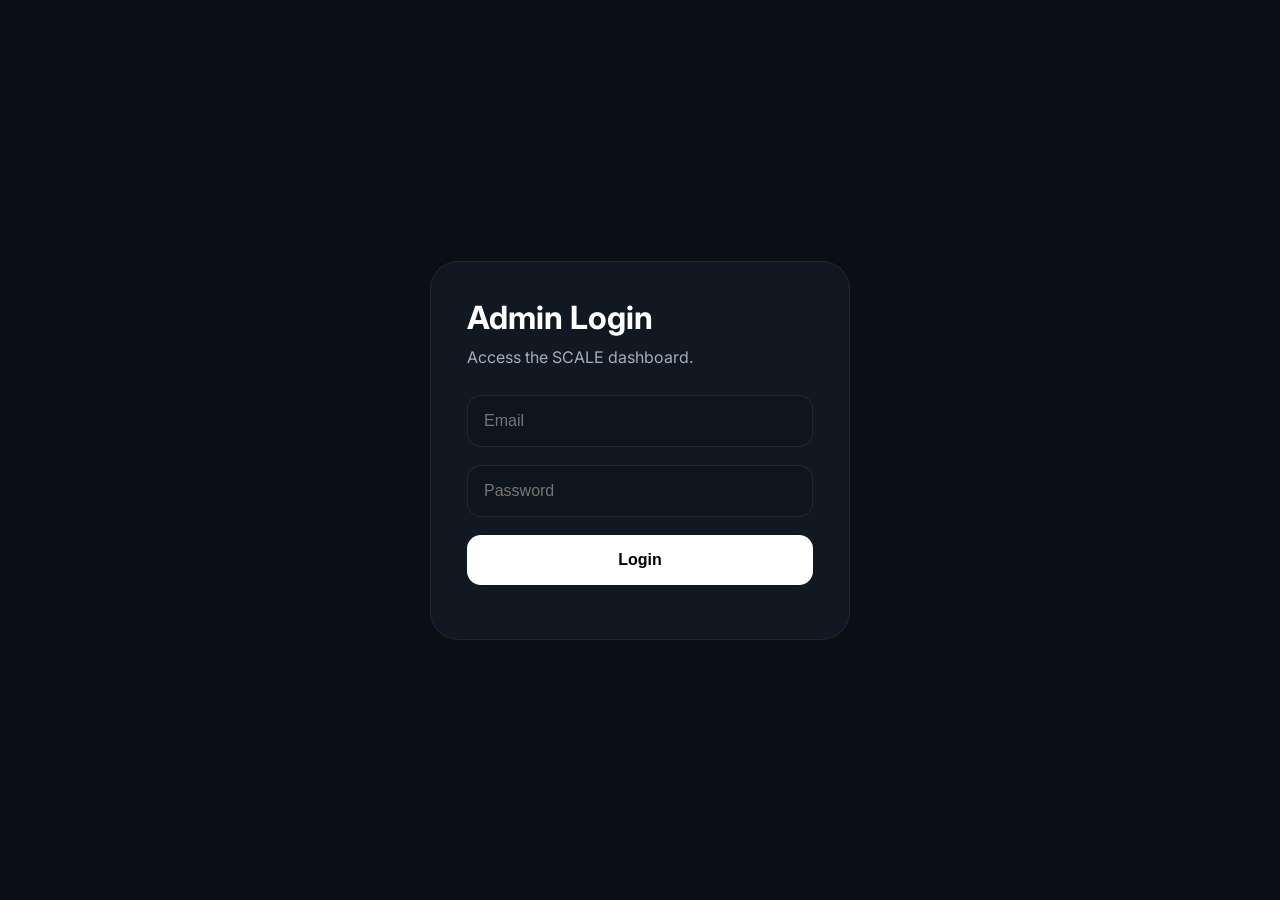
<file: admin/login.html>
<!doctype html>
<html lang="en">
<head>
<meta charset="UTF-8">
<meta name="viewport" content="width=device-width,initial-scale=1.0">

<title>Scale Admin Login</title>

<link rel="preconnect" href="https://fonts.googleapis.com">
<link rel="preconnect" href="https://fonts.gstatic.com" crossorigin>

<link href="https://fonts.googleapis.com/css2?family=Inter:wght@400;500;600;700;800&display=swap" rel="stylesheet">

<style>

*{
  margin:0;
  padding:0;
  box-sizing:border-box;
}

body{
  background:#0b0f14;
  color:#fff;
  font-family:'Inter',sans-serif;
  min-height:100vh;
  display:flex;
  align-items:center;
  justify-content:center;
  padding:24px;
}

.card{
  width:100%;
  max-width:420px;
  background:#111821;
  border:1px solid rgba(255,255,255,.06);
  border-radius:28px;
  padding:36px;
}

h1{
  font-size:2rem;
  margin-bottom:10px;
}

p{
  color:#9fb0c0;
  margin-bottom:28px;
}

input{
  width:100%;
  background:#0f151d;
  border:1px solid rgba(255,255,255,.08);
  border-radius:14px;
  padding:16px;
  color:#fff;
  margin-bottom:18px;
  font-size:1rem;
}

button{
  width:100%;
  border:none;
  background:#fff;
  color:#000;
  font-weight:700;
  padding:16px;
  border-radius:14px;
  cursor:pointer;
  font-size:1rem;
}

#error{
  margin-top:18px;
  color:#ff7d7d;
}

</style>
</head>

<body>

<div class="card">

  <h1>
    Admin Login
  </h1>

  <p>
    Access the SCALE dashboard.
  </p>

  <input
    type="email"
    id="email"
    placeholder="Email"
  >

  <input
    type="password"
    id="password"
    placeholder="Password"
  >

  <button id="loginBtn">
    Login
  </button>

  <div id="error"></div>

</div>

<script>

document.getElementById("loginBtn").onclick = async () => {

  const email = document.getElementById("email").value;
  const password = document.getElementById("password").value;

  const errorBox = document.getElementById("error");

  errorBox.innerHTML = "";

  const res = await fetch("/api/admin-login", {
    method:"POST",
    headers:{
      "Content-Type":"application/json"
    },
    body:JSON.stringify({
      email,
      password
    })
  });

  const data = await res.json();

  if(!res.ok){

    errorBox.innerHTML = data.error || "Login failed";

    return;
  }

  localStorage.setItem(
    "scale_admin",
    JSON.stringify(data.admin)
  );

  window.location.href = "/admin/dashboard.html";

};

</script>

</body>
</html>
</file>
